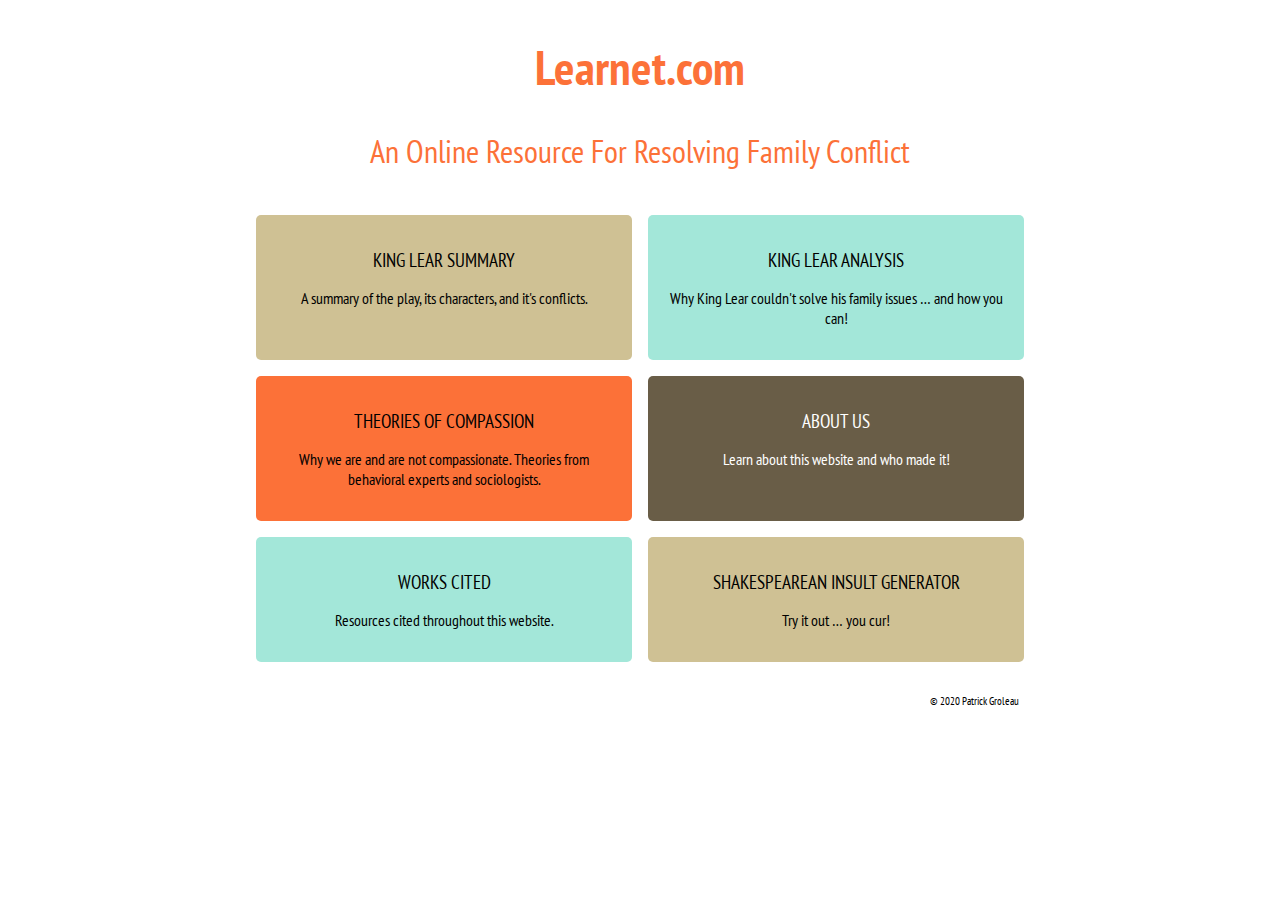
<file: index.html>
<!DOCTYPE html>
<!--[if lt IE 7]>      <html class="no-js lt-ie9 lt-ie8 lt-ie7"> <![endif]-->
<!--[if IE 7]>         <html class="no-js lt-ie9 lt-ie8"> <![endif]-->
<!--[if IE 8]>         <html class="no-js lt-ie9"> <![endif]-->
<!--[if gt IE 8]>      <html class="no-js"> <!--<![endif]-->
<html>
  <head>
    <meta charset="utf-8">
    <meta http-equiv="X-UA-Compatible" content="IE=edge">
    <title>Learnet | Resolving Family Conflict</title>
    <meta name="description" content="Learnet is your one stop location for understanding family conflict.">
    <meta name="viewport" content="width=device-width, initial-scale=1">
    <link rel="stylesheet" href="main.css">
    <link rel="preconnect" href="https://fonts.gstatic.com">
    <link href="https://fonts.googleapis.com/css2?family=PT+Sans+Narrow:wght@400;700&display=swap" rel="stylesheet">
    <link rel="apple-touch-icon" sizes="180x180" href="img/apple-touch-icon.png">
    <link rel="icon" type="image/png" sizes="32x32" href="img/favicon-32x32.png">
    <link rel="icon" type="image/png" sizes="16x16" href="img/favicon-16x16.png">
    <link rel="manifest" href="img/site.webmanifest">
  </head>
  <body>
      <header class="header">
        <a class="nolink" href="index.html">
          <h1>
              Learnet.com
          </h1>
          <h2>
              An Online Resource For Resolving Family Conflict
          </h2>
      </a>
      </header>
      <div class="wrapper">
        <div class="tan">
          <a class="homelink" href="summary.html"><h2 class="homelink">King Lear Summary</h2></a>
          <p>
            A summary of the play, its characters, and it's conflicts.
          </p>
        </div>
        <div class="teal">
          <a class="homelink" href="analysis.html"><h2 class="homelink">King Lear Analysis</h2></a>
          <p>
            Why King Lear couldn't solve his family issues &hellip; and how you can!
          </p>
        </div>
        <div class="orange">
          <a class="homelink" href="theories-of-compassion.html"><h2 class="homelink">Theories of Compassion</h2></a>
          <p>
            Why we are and are not compassionate. Theories from behavioral experts and sociologists.
          </p>
        </div>
        <div class="brown">
          <a class="homelink" href="about.html"><h2 class="homelink">About Us</h2></a>
          <p>
            Learn about this website and who made it!
          </p>
        </div>
        <div class="teal">
          <a class="homelink" href="works-cited.html"><h2 class="homelink">Works Cited</h2></a>
          <p>
            Resources cited throughout this website.
          </p>
        </div>
        <div class="tan">
          <a class="homelink" href="http://www.pangloss.com/seidel/Shaker/index.html"><h2 class="homelink">Shakespearean Insult Generator</h2>
          </a>
          <p>
            Try it out &hellip; you cur!
          </p>
        </div>
      </div>
      <footer>
        <p>
          &#169; 2020 Patrick Groleau
        </p>
      </footer>
  </body>
</html>
</file>
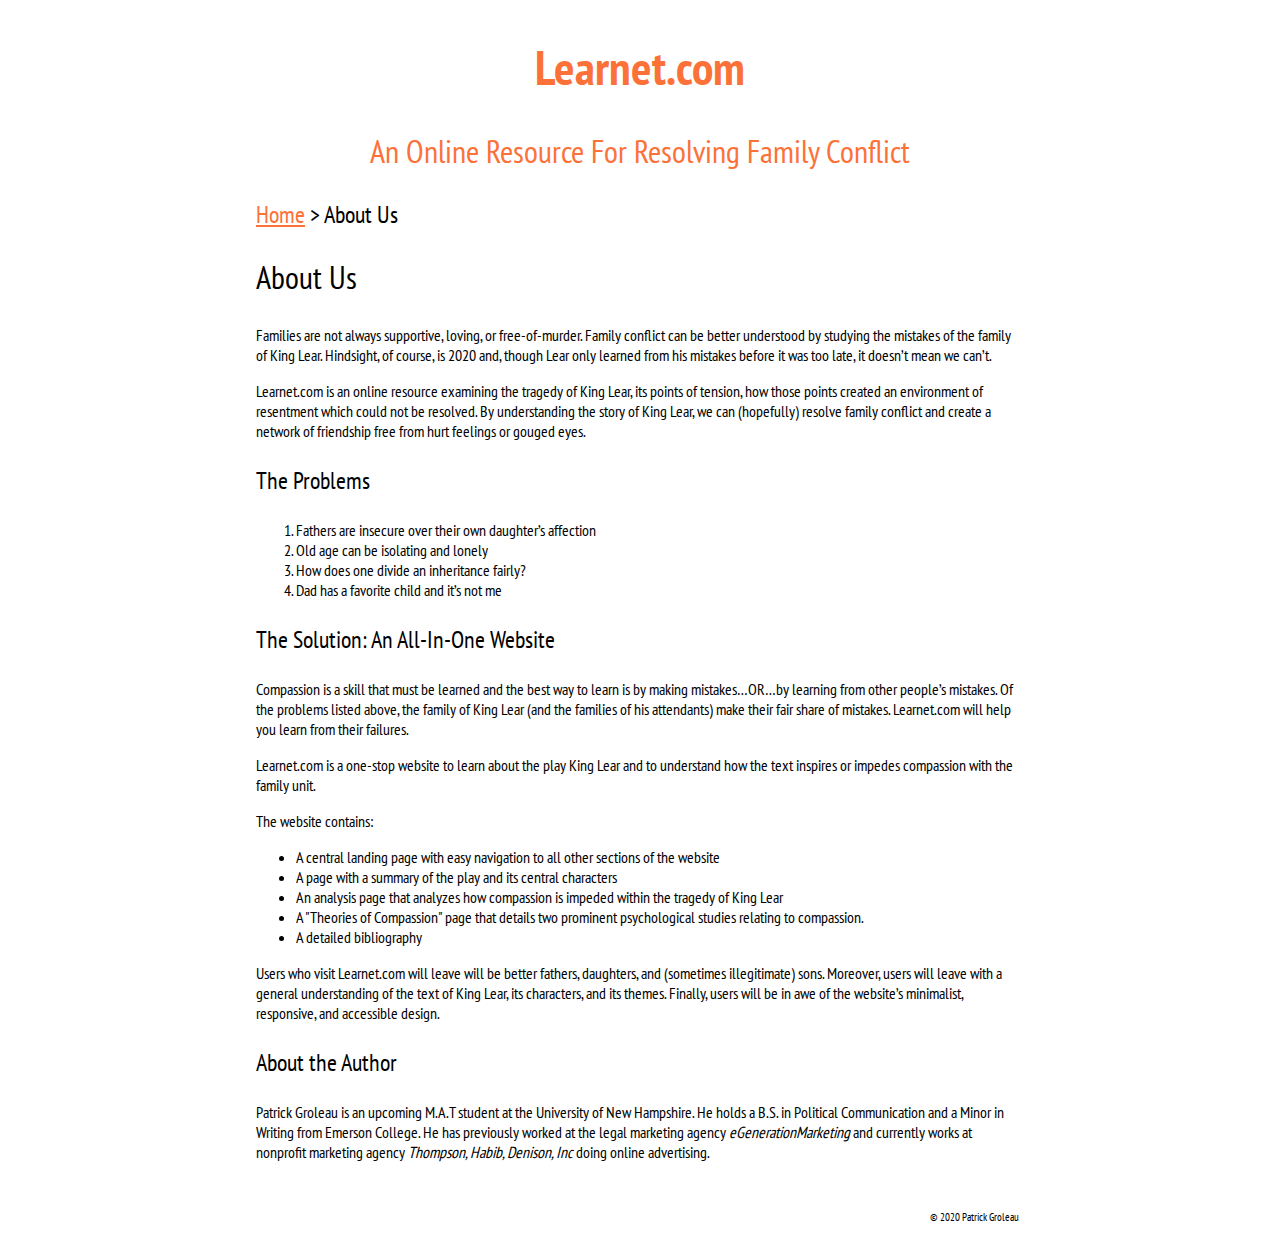
<file: about.html>
<!DOCTYPE html>
<!--[if lt IE 7]>      <html class="no-js lt-ie9 lt-ie8 lt-ie7"> <![endif]-->
<!--[if IE 7]>         <html class="no-js lt-ie9 lt-ie8"> <![endif]-->
<!--[if IE 8]>         <html class="no-js lt-ie9"> <![endif]-->
<!--[if gt IE 8]>      <html class="no-js"> <!--<![endif]-->
<html>
  <head>
    <meta charset="utf-8">
    <meta http-equiv="X-UA-Compatible" content="IE=edge">
    <title>About Us | Learnet</title>
    <meta name="description" content="Learnet is your one stop location for understanding family conflict.">
    <meta name="viewport" content="width=device-width, initial-scale=1">
    <link rel="stylesheet" href="main.css">
    <link rel="preconnect" href="https://fonts.gstatic.com">
    <link href="https://fonts.googleapis.com/css2?family=PT+Sans+Narrow:wght@400;700&display=swap" rel="stylesheet">
    <link rel="apple-touch-icon" sizes="180x180" href="img/apple-touch-icon.png">
    <link rel="icon" type="image/png" sizes="32x32" href="img/favicon-32x32.png">
    <link rel="icon" type="image/png" sizes="16x16" href="img/favicon-16x16.png">
    <link rel="manifest" href="img/site.webmanifest">
  </head>
  <body>
    <header class="header">
      <a class="nolink" href="index.html">
        <h1>
            Learnet.com
        </h1>
        <h2>
            An Online Resource For Resolving Family Conflict
        </h2>
     </a>
    </header>
    <nav>
      <h3><a href="index.html">Home</a> > About Us</h3>
    </nav>
    <article>
        <h2>About Us</h2>
        <p>
          Families are not always supportive, loving, or free-of-murder. Family conflict can be better understood by studying the mistakes of the family of King Lear. Hindsight, of course, is 2020 and, though Lear only learned from his mistakes before it was too late, it doesn’t mean we can’t.
        </p>
        <p>
          Learnet.com is an online resource examining the tragedy of King Lear, its points of tension, how those points created an environment of resentment which could not be resolved. By understanding the story of King Lear, we can (hopefully) resolve family conflict and create a network of friendship free from hurt feelings or gouged eyes.
       </p>
       <h3>The Problems</h3>
       <ol>
        <li>Fathers are insecure over their own daughter’s affection</li>
        <li>Old age can be isolating and lonely</li>
        <li>How does one divide an inheritance fairly?</li>
        <li>Dad has a favorite child and it’s not me</li>
      </ol>
        <h3>The Solution: An All-In-One Website</h3>
        <p>
        Compassion is a skill that must be learned and the best way to learn is by making mistakes&hellip;OR&hellip;by learning from other people’s mistakes. Of the problems listed above, the family of King Lear (and the families of his attendants) make their fair share of mistakes. Learnet.com will help you learn from their failures.
      </p>
      <p>
        Learnet.com is a one-stop website to learn about the play King Lear and to understand how the text inspires or impedes compassion with the family unit.
      </p>
      <p>The website contains:</p>
        <ul>
        <li>A central landing page with easy navigation to all other sections of the website</li>
        <li>A page with a summary of the play and its central characters</li>
        <li>An analysis page that analyzes how compassion is impeded within the tragedy of King Lear</li>
        <li>A "Theories of Compassion" page that details two prominent psychological studies relating to compassion.</li>
        <li>A detailed bibliography</li>
      </ul>
      <p>
        Users who visit Learnet.com will leave will be better fathers, daughters, and (sometimes illegitimate) sons. Moreover, users will leave with a general understanding of the text of King Lear, its characters, and its themes. Finally, users will be in awe of the website’s minimalist, responsive, and accessible design.
      </p>
        <h3>About the Author</h3>
        <p>Patrick Groleau is an upcoming M.A.T student at the University of New Hampshire. He holds a B.S. in Political Communication and a Minor in Writing from Emerson College. He has previously worked at the legal marketing agency <em>eGenerationMarketing</em> and currently works at nonprofit marketing agency <em>Thompson, Habib, Denison, Inc</em> doing online advertising.
        </p>
    </article>
    <footer>
      <p>
        &#169; 2020 Patrick Groleau
      </p>
    </footer>
  </body>
</html>
</file>
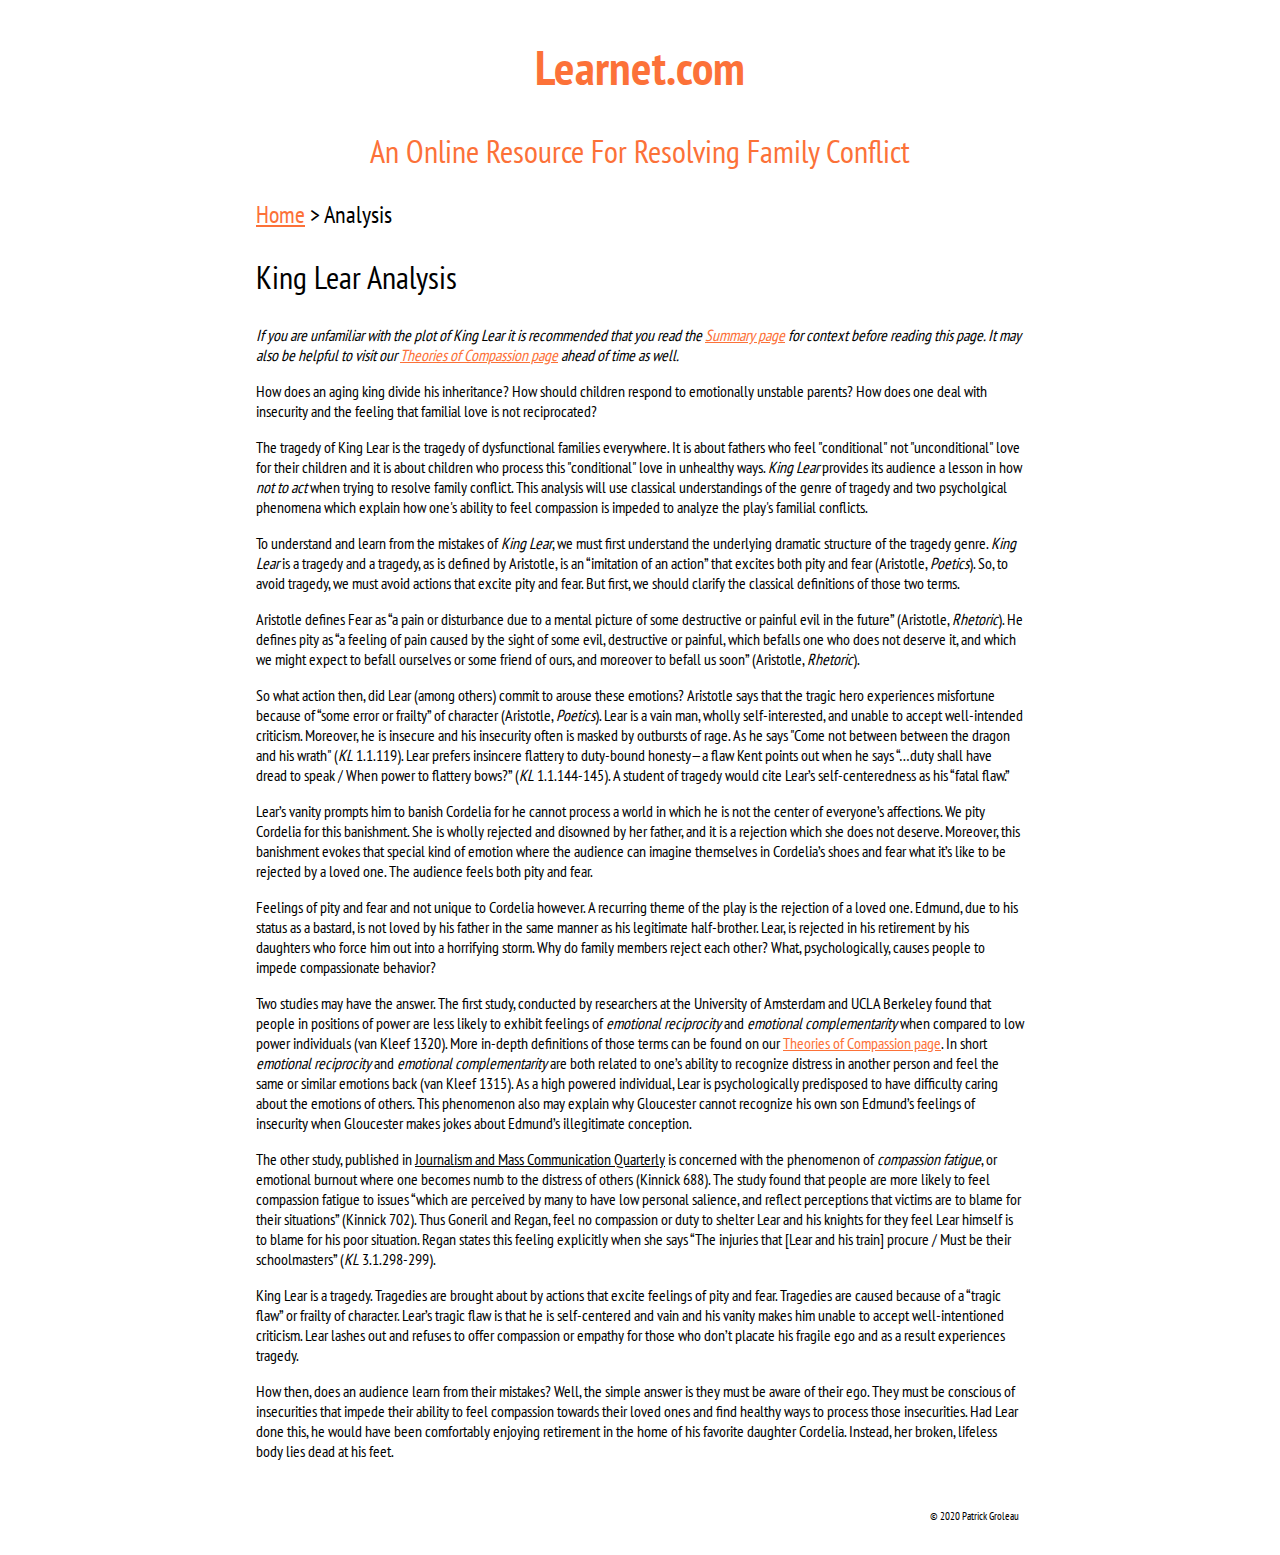
<file: analysis.html>
<!DOCTYPE html>
<!--[if lt IE 7]>      <html class="no-js lt-ie9 lt-ie8 lt-ie7"> <![endif]-->
<!--[if IE 7]>         <html class="no-js lt-ie9 lt-ie8"> <![endif]-->
<!--[if IE 8]>         <html class="no-js lt-ie9"> <![endif]-->
<!--[if gt IE 8]>      <html class="no-js"> <!--<![endif]-->
<html>
  <head>
    <meta charset="utf-8">
    <meta http-equiv="X-UA-Compatible" content="IE=edge">
    <title>King Lear Analysis | Learnet</title>
    <meta name="description" content="Learnet is your one stop location for understanding family conflict.">
    <meta name="viewport" content="width=device-width, initial-scale=1">
    <link rel="stylesheet" href="main.css">
    <link rel="preconnect" href="https://fonts.gstatic.com">
    <link href="https://fonts.googleapis.com/css2?family=PT+Sans+Narrow:wght@400;700&display=swap" rel="stylesheet">
    <link rel="apple-touch-icon" sizes="180x180" href="img/apple-touch-icon.png">
    <link rel="icon" type="image/png" sizes="32x32" href="img/favicon-32x32.png">
    <link rel="icon" type="image/png" sizes="16x16" href="img/favicon-16x16.png">
    <link rel="manifest" href="img/site.webmanifest">
  </head>
  <body>
    <header class="header">
      <a class="nolink" href="index.html">
        <h1>
            Learnet.com
        </h1>
        <h2>
            An Online Resource For Resolving Family Conflict
        </h2>
     </a>
    </header>
    <nav>
        <h3><a href="index.html">Home</a> > Analysis</h3>
    </nav>
    <article>
        <h2>King Lear Analysis</h2>
        <p>
          <em>If you are unfamiliar with the plot of King Lear it is recommended that you read the <a href="summary.html">Summary page</a> for context before reading this page. It may also be helpful to visit our <a href="theories-of-compassion.html">Theories of Compassion page</a> ahead of time as well.</em>
        </p>
        <p>
          How does an aging king divide his inheritance? How should children respond to emotionally unstable parents? How does one deal with insecurity and the feeling that familial love is not reciprocated?
        </p>
        <p>
           The tragedy of King Lear is the tragedy of dysfunctional families everywhere. It is about fathers who feel "conditional" not "unconditional" love for their children and it is about children who process this "conditional" love in unhealthy ways. <em>King Lear</em> provides its audience a lesson in how <em>not to act</em> when trying to resolve family conflict. This analysis will use classical understandings of the genre of tragedy and two psycholgical phenomena which explain how one's ability to feel compassion is impeded to analyze the play's familial conflicts.
        </p>
        <p>
          To understand and learn from the mistakes of <em>King Lear</em>, we must first understand the underlying dramatic structure of the tragedy genre. <em>King Lear</em> is a tragedy and a tragedy, as is defined by Aristotle, is an “imitation of an action” that excites both pity and fear (Aristotle, <em>Poetics</em>). So, to avoid tragedy, we must avoid actions that excite pity and fear. But first, we should clarify the classical definitions of those two terms.
        </p>
        <p>
          Aristotle defines Fear as “a pain or disturbance due to a mental picture of some destructive or painful evil in the future” (Aristotle, <em>Rhetoric</em>). He defines pity as “a feeling of pain caused by the sight of some evil, destructive or painful, which befalls one who does not deserve it, and which we might expect to befall ourselves or some friend of ours, and moreover to befall us soon” (Aristotle, <em>Rhetoric</em>).
        </p>
        <p>
          So what action then, did Lear (among others) commit to arouse these emotions? Aristotle says that the tragic hero experiences misfortune because of “some error or frailty” of character (Aristotle, <em>Poetics</em>). Lear is a vain man, wholly self-interested, and unable to accept well-intended criticism. Moreover, he is insecure and his insecurity often is masked by outbursts of rage. As he says "Come not between between the dragon and his wrath" (<em>KL</em> 1.1.119). Lear prefers insincere flattery to duty-bound honesty&mdash;a flaw Kent points out when he says “&hellip;duty shall have dread to speak / When power to flattery bows?” (<em>KL</em> 1.1.144-145). A student of tragedy would cite Lear’s self-centeredness as his “fatal flaw.” 
        </p>
        <p>
          Lear’s vanity prompts him to banish Cordelia for he cannot process a world in which he is not the center of everyone’s affections. We pity Cordelia for this banishment. She is wholly rejected and disowned by her father, and it is a rejection which she does not deserve. Moreover, this banishment evokes that special kind of emotion where the audience can imagine themselves in Cordelia’s shoes and fear what it’s like to be rejected by a loved one. The audience feels both pity and fear.
        </p>
        <p>
          Feelings of pity and fear and not unique to Cordelia however. A recurring theme of the play is the rejection of a loved one. Edmund, due to his status as a bastard, is not loved by his father in the same manner as his legitimate half-brother. Lear, is rejected in his retirement by his daughters who force him out into a horrifying storm. Why do family members reject each other? What, psychologically, causes people to impede compassionate behavior?
        </p>
        <p>
          Two studies may have the answer. The first study, conducted by researchers at the University of Amsterdam and UCLA Berkeley found that people in positions of power are less likely to exhibit feelings of <em>emotional reciprocity</em> and <em>emotional complementarity</em> when compared to low power individuals (van Kleef 1320). More in-depth definitions of those terms can be found on our <a href="theories-of-compassion.html">Theories of Compassion page</a>. In short <em>emotional reciprocity</em> and <em>emotional complementarity</em> are both related to one’s ability to recognize distress in another person and feel the same or similar emotions back (van Kleef 1315). As a high powered individual, Lear is psychologically predisposed to have difficulty caring about the emotions of others. This phenomenon also may explain why Gloucester cannot recognize his own son Edmund’s feelings of insecurity when Gloucester makes jokes about Edmund’s illegitimate conception.
        </p>
        <p>
          The other study, published in <span class="ul">Journalism and Mass Communication Quarterly</span> is concerned with the phenomenon of <em>compassion fatigue</em>, or emotional burnout where one becomes numb to the distress of others (Kinnick 688). The study found that people are more likely to feel compassion fatigue to issues “which are perceived by many to have low personal salience, and reflect perceptions that victims are to blame for their situations” (Kinnick 702). Thus Goneril and Regan, feel no compassion or duty to shelter Lear and his knights for they feel Lear himself is to blame for his poor situation. Regan states this feeling explicitly when she says “The injuries that [Lear and his train] procure / Must be their schoolmasters” (<em>KL</em> 3.1.298-299).
        </p>
        <p>
          King Lear is a tragedy. Tragedies are brought about by actions that excite feelings of pity and fear. Tragedies are caused because of a “tragic flaw” or frailty of character. Lear’s tragic flaw is that he is self-centered and vain and his vanity makes him unable to accept well-intentioned criticism. Lear lashes out and refuses to offer compassion or empathy for those who don’t placate his fragile ego and as a result experiences tragedy.
        </p>
        <p>
          How then, does an audience learn from their mistakes? Well, the simple answer is they must be aware of their ego. They must be conscious of insecurities that impede their ability to feel compassion towards their loved ones and find healthy ways to process those insecurities. Had Lear done this, he would have been comfortably enjoying retirement in the home of his favorite daughter Cordelia. Instead, her broken, lifeless body lies dead at his feet.
        </p>
    </article>
    <footer>
      <p>
        &#169; 2020 Patrick Groleau
      </p>
    </footer>
  </body>
</html>
</file>
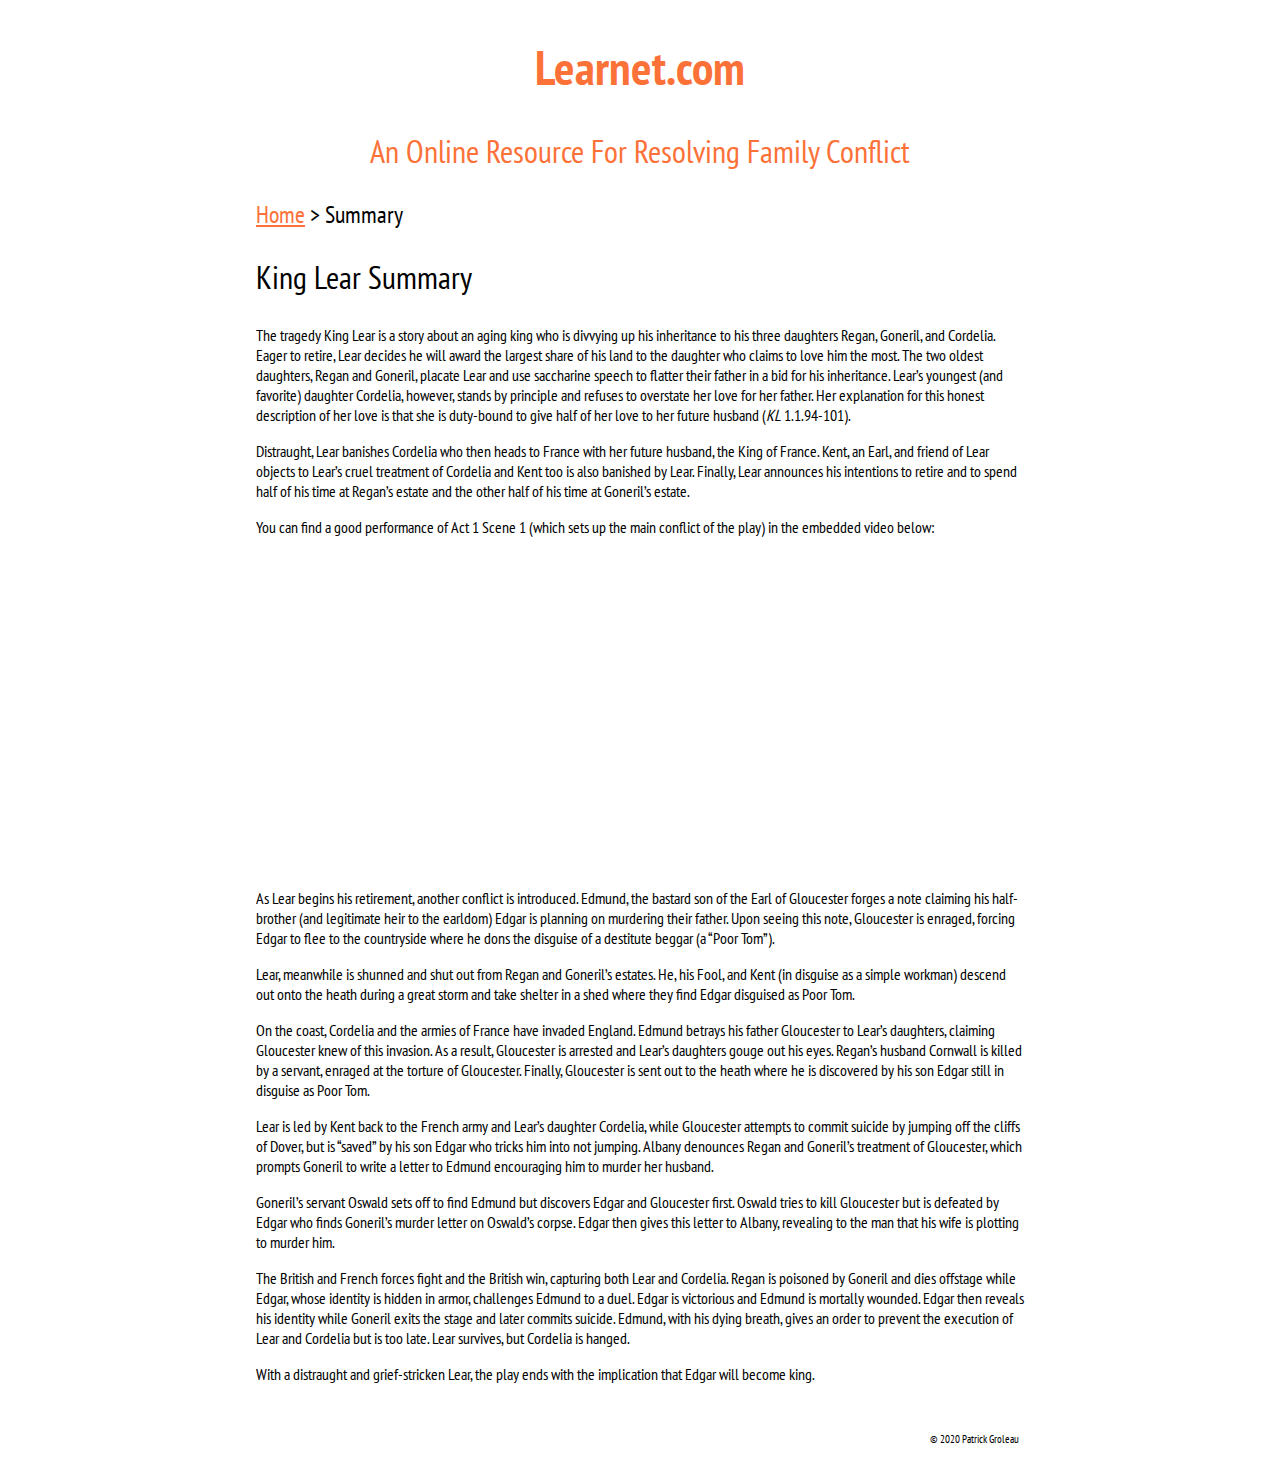
<file: summary.html>
<!DOCTYPE html>
<!--[if lt IE 7]>      <html class="no-js lt-ie9 lt-ie8 lt-ie7"> <![endif]-->
<!--[if IE 7]>         <html class="no-js lt-ie9 lt-ie8"> <![endif]-->
<!--[if IE 8]>         <html class="no-js lt-ie9"> <![endif]-->
<!--[if gt IE 8]>      <html class="no-js"> <!--<![endif]-->
<html>
  <head>
    <meta charset="utf-8">
    <meta http-equiv="X-UA-Compatible" content="IE=edge">
    <title>King Lear Summary | Learnet</title>
    <meta name="description" content="Learnet is your one stop location for understanding family conflict.">
    <meta name="viewport" content="width=device-width, initial-scale=1">
    <link rel="stylesheet" href="main.css">
    <link rel="preconnect" href="https://fonts.gstatic.com">
    <link href="https://fonts.googleapis.com/css2?family=PT+Sans+Narrow:wght@400;700&display=swap" rel="stylesheet">
    <link rel="apple-touch-icon" sizes="180x180" href="img/apple-touch-icon.png">
    <link rel="icon" type="image/png" sizes="32x32" href="img/favicon-32x32.png">
    <link rel="icon" type="image/png" sizes="16x16" href="img/favicon-16x16.png">
    <link rel="manifest" href="img/site.webmanifest">
  </head>
  <body>
    <header class="header">
      <a class="nolink" href="index.html">
        <h1>
            Learnet.com
        </h1>
        <h2>
            An Online Resource For Resolving Family Conflict
        </h2>
     </a>
    </header>
    <nav>
      <h3><a href="index.html">Home</a> > Summary</h3>
    </nav>
    <article>
        <h2>King Lear Summary</h2>
        <p>
          The tragedy King Lear is a story about an aging king who is divvying up his inheritance to his three daughters Regan, Goneril, and Cordelia. Eager to retire, Lear decides he will award the largest share of his land to the daughter who claims to love him the most. The two oldest daughters, Regan and Goneril, placate Lear and use saccharine speech to flatter their father in a bid for his inheritance. Lear’s youngest (and favorite) daughter Cordelia, however, stands by principle and refuses to overstate her love for her father. Her explanation for this honest description of her love is that she is duty-bound to give half of her love to her future husband (<em>KL</em> 1.1.94-101). 
        </p>
        <p>
          Distraught, Lear banishes Cordelia who then heads to France with her future husband, the King of France. Kent, an Earl, and friend of Lear objects to Lear’s cruel treatment of Cordelia and Kent too is also banished by Lear. Finally, Lear announces his intentions to retire and to spend half of his time at Regan’s estate and the other half of his time at Goneril’s estate.
        </p>
       <p>
          You can find a good performance of Act 1 Scene 1 (which sets up the main conflict of the play) in the embedded video below:
        </p>
        <p class="iframe">
        <iframe width="560" height="315" src="https://www.youtube.com/embed/D3gS2-D2ZH0" frameborder="0" allow="accelerometer; autoplay; clipboard-write; encrypted-media; gyroscope; picture-in-picture" allowfullscreen></iframe>
      </p>
      <p>
        As Lear begins his retirement, another conflict is introduced. Edmund, the bastard son of the Earl of Gloucester forges a note claiming his half-brother (and legitimate heir to the earldom) Edgar is planning on murdering their father. Upon seeing this note, Gloucester is enraged, forcing Edgar to flee to the countryside where he dons the disguise of a destitute beggar (a “Poor Tom”).
      </p>
      <p>
        Lear, meanwhile is shunned and shut out from Regan and Goneril’s estates. He, his Fool, and Kent (in disguise as a simple workman) descend out onto the heath during a great storm and take shelter in a shed where they find Edgar disguised as Poor Tom.
      </p>
      <p>
        On the coast, Cordelia and the armies of France have invaded England. Edmund betrays his father Gloucester to Lear’s daughters, claiming Gloucester knew of this invasion. As a result, Gloucester is arrested and Lear’s daughters gouge out his eyes. Regan’s husband Cornwall is killed by a servant, enraged at the torture of Gloucester. Finally, Gloucester is sent out to the heath where he is discovered by his son Edgar still in disguise as Poor Tom.
      </p>
      <p>
        Lear is led by Kent back to the French army and Lear’s daughter Cordelia, while Gloucester attempts to commit suicide by jumping off the cliffs of Dover, but is “saved” by his son Edgar who tricks him into not jumping. Albany denounces Regan and Goneril’s treatment of Gloucester, which prompts Goneril to write a letter to Edmund encouraging him to murder her husband.
      </p>
      <p>
        Goneril’s servant Oswald sets off to find Edmund but discovers Edgar and Gloucester first. Oswald tries to kill Gloucester but is defeated by Edgar who finds Goneril’s murder letter on Oswald’s corpse. Edgar then gives this letter to Albany, revealing to the man that his wife is plotting to murder him.
      </p>
      <p>
        The British and French forces fight and the British win, capturing both Lear and Cordelia. Regan is poisoned by Goneril and dies offstage while Edgar, whose identity is hidden in armor, challenges Edmund to a duel. Edgar is victorious and Edmund is mortally wounded. Edgar then reveals his identity while Goneril exits the stage and later commits suicide. Edmund, with his dying breath, gives an order to prevent the execution of Lear and Cordelia but is too late. Lear survives, but Cordelia is hanged. 
      </p>
      <p>
        With a distraught and grief-stricken Lear, the play ends with the implication that Edgar will become king.
        </p>
    </article>
    <footer>
      <p>
        &#169; 2020 Patrick Groleau
      </p>
    </footer>
  </body>
</html>
</file>
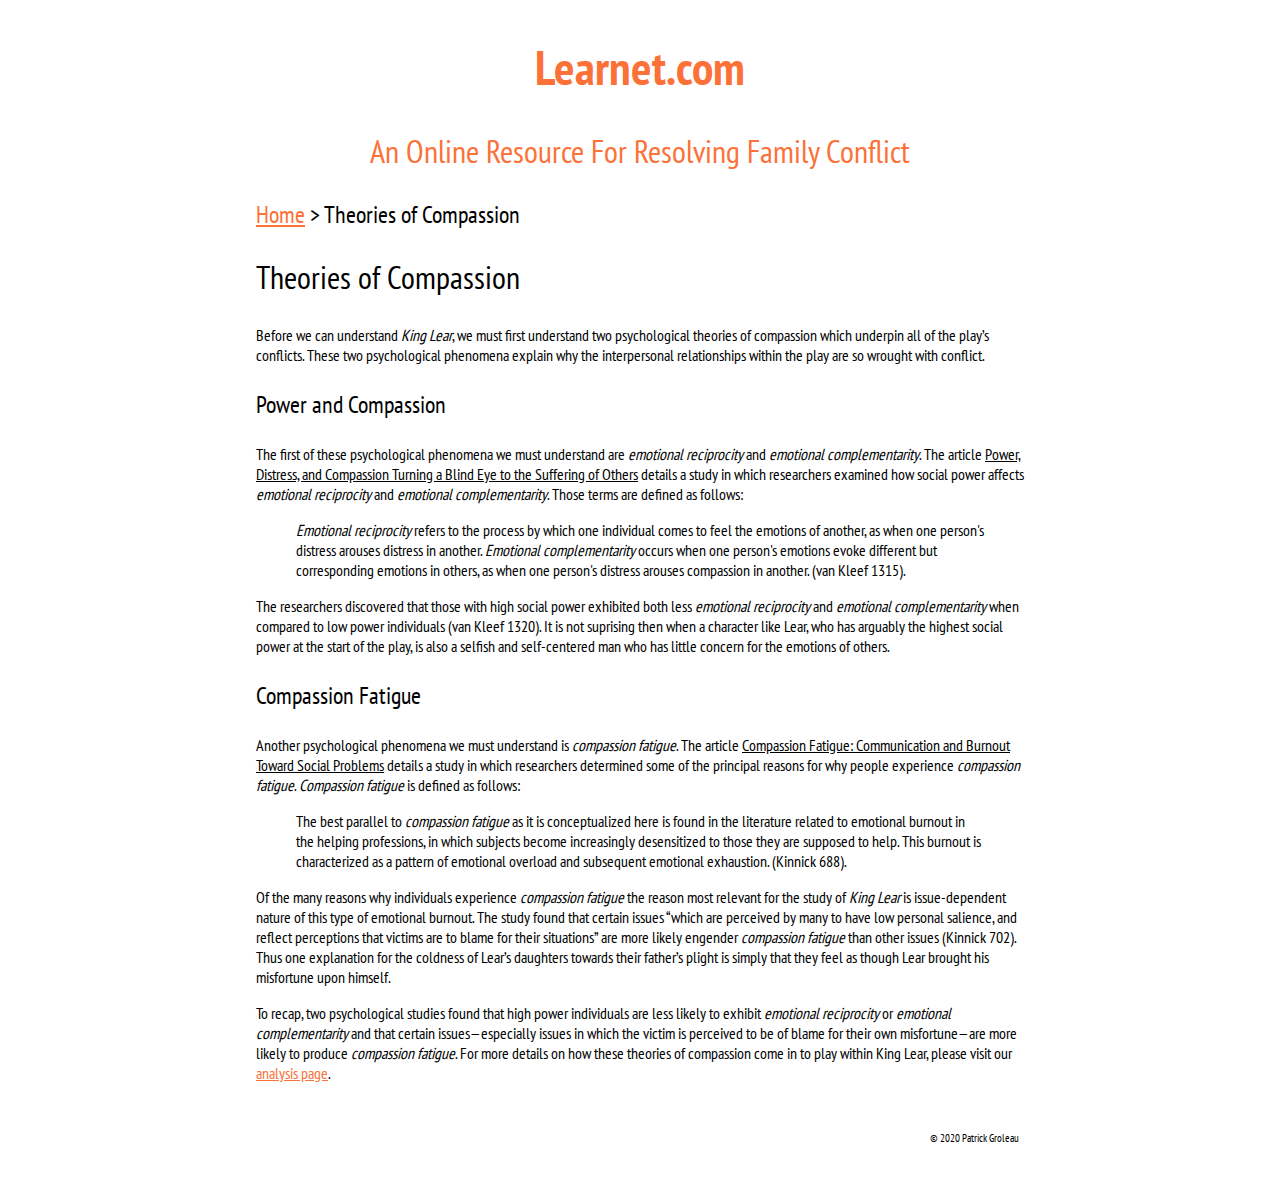
<file: theories-of-compassion.html>
<!DOCTYPE html>
<!--[if lt IE 7]>      <html class="no-js lt-ie9 lt-ie8 lt-ie7"> <![endif]-->
<!--[if IE 7]>         <html class="no-js lt-ie9 lt-ie8"> <![endif]-->
<!--[if IE 8]>         <html class="no-js lt-ie9"> <![endif]-->
<!--[if gt IE 8]>      <html class="no-js"> <!--<![endif]-->
<html>
  <head>
    <meta charset="utf-8">
    <meta http-equiv="X-UA-Compatible" content="IE=edge">
    <title>Theories of Compassion | Learnet</title>
    <meta name="description" content="Learnet is your one stop location for understanding family conflict.">
    <meta name="viewport" content="width=device-width, initial-scale=1">
    <link rel="stylesheet" href="main.css">
    <link rel="preconnect" href="https://fonts.gstatic.com">
    <link href="https://fonts.googleapis.com/css2?family=PT+Sans+Narrow:wght@400;700&display=swap" rel="stylesheet">
    <link rel="apple-touch-icon" sizes="180x180" href="img/apple-touch-icon.png">
    <link rel="icon" type="image/png" sizes="32x32" href="img/favicon-32x32.png">
    <link rel="icon" type="image/png" sizes="16x16" href="img/favicon-16x16.png">
    <link rel="manifest" href="img/site.webmanifest">
  </head>
  <body>
    <header class="header">
      <a class="nolink" href="index.html">
        <h1>
            Learnet.com
        </h1>
        <h2>
            An Online Resource For Resolving Family Conflict
        </h2>
     </a>
    </header>
    <nav>
        <h3><a href="index.html">Home</a> > Theories of Compassion</h3>
      </nav>
    <article>
        <h2>Theories of Compassion</h2>
        <p>
          Before we can understand <em>King Lear</em>, we must first understand two psychological theories of compassion which underpin all of the play’s conflicts. These two psychological phenomena explain why the interpersonal relationships within the play are so wrought with conflict.
        </p>
        <h3>Power and Compassion</h3>
        <p>
          The first of these psychological phenomena we must understand are <em>emotional reciprocity</em> and <em>emotional complementarity</em>. The article <span class="ul">Power, Distress, and Compassion Turning a Blind Eye to the Suffering of Others</span> details a study in which researchers examined how social power affects <em>emotional reciprocity</em> and <em>emotional complementarity</em>. Those terms are defined as follows:
        </p>
        <blockquote>
          <em>Emotional reciprocity</em> refers to the process by which one individual comes to feel the emotions of another, as when one person's distress arouses distress in another. <em>Emotional complementarity</em> occurs when one person's emotions evoke different but corresponding emotions in others, as when one person's distress arouses compassion in another. (van Kleef 1315).
        </blockquote>
        <p>
          The researchers discovered that those with high social power exhibited both less <em>emotional reciprocity</em> and <em>emotional complementarity</em> when compared to low power individuals (van Kleef 1320). It is not suprising then when a character like Lear, who has arguably the highest social power at the start of the play, is also a selfish and self-centered man who has little concern for the emotions of others.
        </p>
        <h3>Compassion Fatigue</h3>
        <p>
          Another psychological phenomena we must understand is <em>compassion fatigue</em>. The article <span class="ul">Compassion Fatigue: Communication and Burnout Toward Social Problems</span> details a study in which researchers determined some of the principal reasons for why people experience <em>compassion fatigue</em>. <em>Compassion fatigue</em> is defined as follows:
        </p>
        <blockquote>
          The best parallel to <em>compassion fatigue</em> as it is conceptualized here is found in the literature related to emotional burnout in the helping professions, in which subjects become increasingly desensitized to those they are supposed to help. This burnout is characterized as a pattern of emotional overload and subsequent emotional exhaustion. (Kinnick 688).
        </blockquote>
        <p>
        Of the many reasons why individuals experience <em>compassion fatigue</em> the reason most relevant for the study of <em>King Lear</em> is issue-dependent nature of this type of emotional burnout. The study found that certain issues “which are perceived by many to have low personal salience, and reflect perceptions that victims are to blame for their situations” are more likely engender <em>compassion fatigue</em> than other issues (Kinnick 702). Thus one explanation for the coldness of Lear’s daughters towards their father’s plight is simply that they feel as though Lear brought his misfortune upon himself. 
        </p>
        <p>
        To recap, two psychological studies found that high power individuals are less likely to exhibit <em>emotional reciprocity</em> or <em>emotional complementarity</em> and that certain issues&mdash;especially issues in which the victim is perceived to be of blame for their own misfortune&mdash;are more likely to produce <em>compassion fatigue</em>. For more details on how these theories of compassion come in to play within King Lear, please visit our <a href="analysis.html">analysis page</a>.
        </p>
    </article>
    <footer>
      <p>
        &#169; 2020 Patrick Groleau
      </p>
    </footer>
  </body>
</html>
</file>
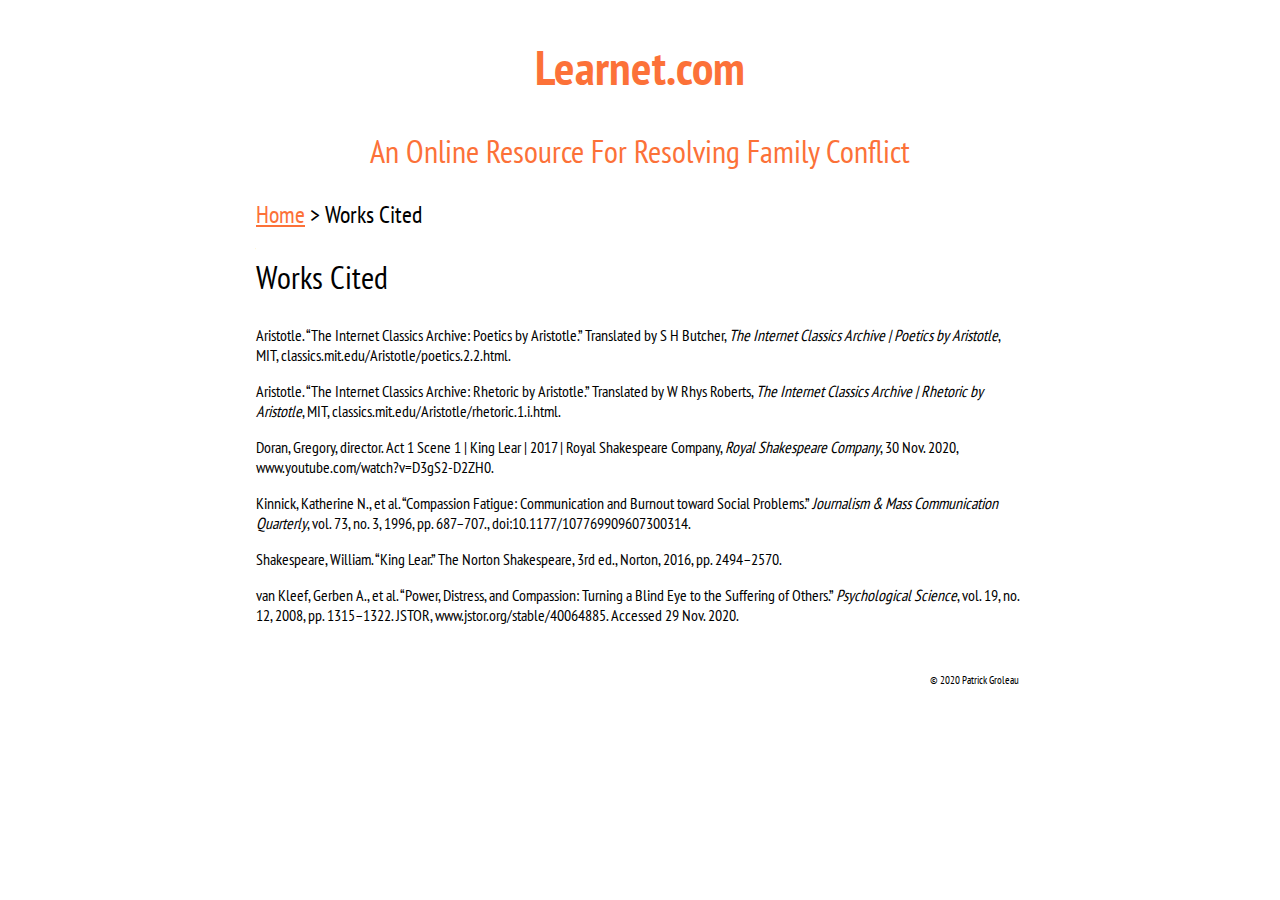
<file: works-cited.html>
<!DOCTYPE html>
<!--[if lt IE 7]>      <html class="no-js lt-ie9 lt-ie8 lt-ie7"> <![endif]-->
<!--[if IE 7]>         <html class="no-js lt-ie9 lt-ie8"> <![endif]-->
<!--[if IE 8]>         <html class="no-js lt-ie9"> <![endif]-->
<!--[if gt IE 8]>      <html class="no-js"> <!--<![endif]-->
<html>
  <head>
    <meta charset="utf-8">
    <meta http-equiv="X-UA-Compatible" content="IE=edge">
    <title>Work's Cited| Learnet</title>
    <meta name="description" content="Learnet is your one stop location for understanding family conflict.">
    <meta name="viewport" content="width=device-width, initial-scale=1">
    <link rel="stylesheet" href="main.css">
    <link rel="preconnect" href="https://fonts.gstatic.com">
    <link href="https://fonts.googleapis.com/css2?family=PT+Sans+Narrow:wght@400;700&display=swap" rel="stylesheet">
    <link rel="apple-touch-icon" sizes="180x180" href="img/apple-touch-icon.png">
    <link rel="icon" type="image/png" sizes="32x32" href="img/favicon-32x32.png">
    <link rel="icon" type="image/png" sizes="16x16" href="img/favicon-16x16.png">
    <link rel="manifest" href="img/site.webmanifest">
  </head>
  <body>
    <header class="header">
      <a class="nolink" href="index.html">
        <h1>
            Learnet.com
        </h1>
        <h2>
            An Online Resource For Resolving Family Conflict
        </h2>
     </a>
    </header>
    <nav>
        <h3><a href="index.html">Home</a> > Works Cited</h3>
      </nav>
    <article>
        <h2>Works Cited</h2>
        <p>
            Aristotle. “The Internet Classics Archive: Poetics by Aristotle.” Translated by S H Butcher, <em>The Internet Classics Archive | Poetics by Aristotle</em>, MIT, classics.mit.edu/Aristotle/poetics.2.2.html.
        </p>
        <p>
            Aristotle. “The Internet Classics Archive: Rhetoric by Aristotle.” Translated by W Rhys Roberts, <em>The Internet Classics Archive | Rhetoric by Aristotle</em>, MIT, classics.mit.edu/Aristotle/rhetoric.1.i.html.
        </p>
        <p>
            Doran, Gregory, director. Act 1 Scene 1 | King Lear | 2017 | Royal Shakespeare Company, <em>Royal Shakespeare Company</em>, 30 Nov. 2020, www.youtube.com/watch?v=D3gS2-D2ZH0. 
        </p>
        <p>
            Kinnick, Katherine N., et al. “Compassion Fatigue: Communication and Burnout toward Social Problems.” <em>Journalism & Mass Communication Quarterly</em>, vol. 73, no. 3, 1996, pp. 687–707., doi:10.1177/107769909607300314.
        </p>
        <p>
            Shakespeare, William. “King Lear.” The Norton Shakespeare, 3rd ed., Norton, 2016, pp. 2494–2570.
        </p>
        <p>
            van Kleef, Gerben A., et al. “Power, Distress, and Compassion: Turning a Blind Eye to the Suffering of Others.” <em>Psychological Science</em>, vol. 19, no. 12, 2008, pp. 1315–1322. JSTOR, www.jstor.org/stable/40064885. Accessed 29 Nov. 2020.
        </p>
    </article>
    <footer>
      <p>
        &#169; 2020 Patrick Groleau
      </p>
    </footer>
  </body>
</html>
</file>
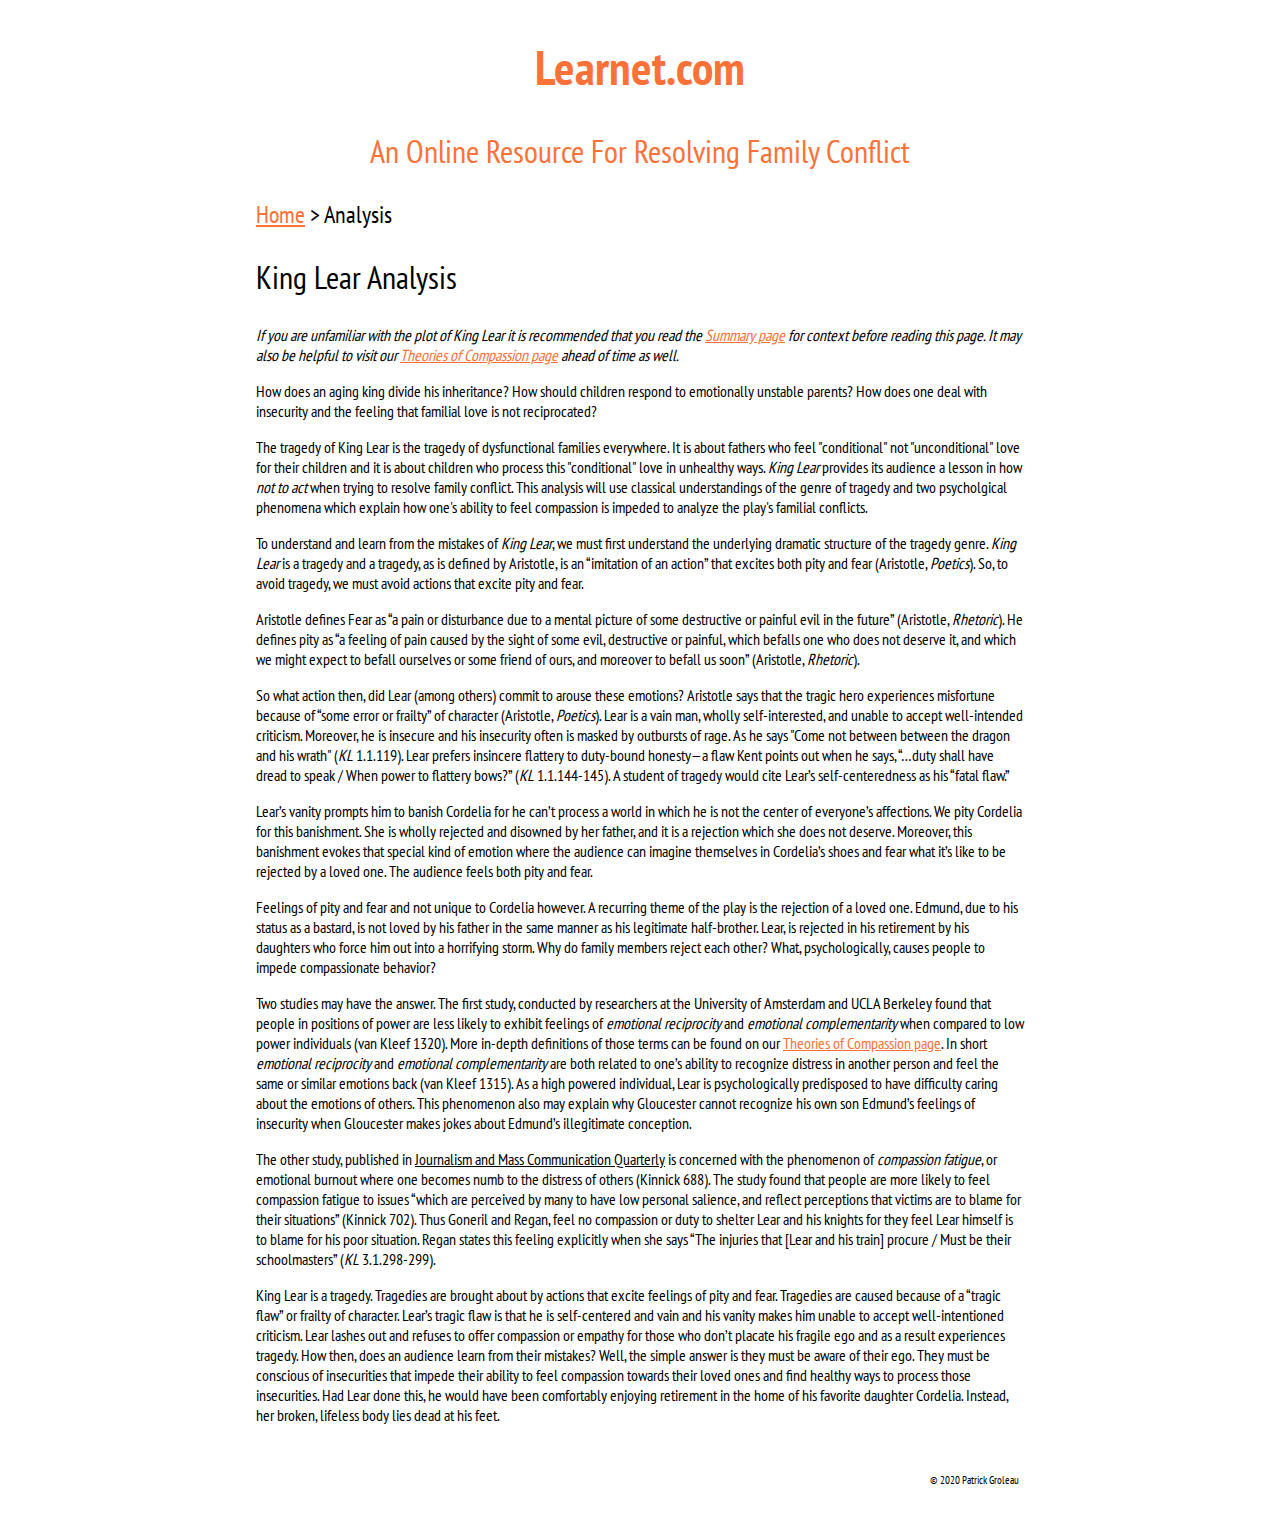
<file: final project/analysis.html>
<!DOCTYPE html>
<!--[if lt IE 7]>      <html class="no-js lt-ie9 lt-ie8 lt-ie7"> <![endif]-->
<!--[if IE 7]>         <html class="no-js lt-ie9 lt-ie8"> <![endif]-->
<!--[if IE 8]>         <html class="no-js lt-ie9"> <![endif]-->
<!--[if gt IE 8]>      <html class="no-js"> <!--<![endif]-->
<html>
  <head>
    <meta charset="utf-8">
    <meta http-equiv="X-UA-Compatible" content="IE=edge">
    <title>King Lear Analysis | Learnet</title>
    <meta name="description" content="Learnet is your one stop location for understanding family conflict.">
    <meta name="viewport" content="width=device-width, initial-scale=1">
    <link rel="stylesheet" href="main.css">
    <link rel="preconnect" href="https://fonts.gstatic.com">
    <link href="https://fonts.googleapis.com/css2?family=PT+Sans+Narrow:wght@400;700&display=swap" rel="stylesheet">
    <link rel="apple-touch-icon" sizes="180x180" href="img/apple-touch-icon.png">
    <link rel="icon" type="image/png" sizes="32x32" href="img/favicon-32x32.png">
    <link rel="icon" type="image/png" sizes="16x16" href="img/favicon-16x16.png">
    <link rel="manifest" href="img/site.webmanifest">
  </head>
  <body>
    <header class="header">
      <a class="nolink" href="index.html">
        <h1>
            Learnet.com
        </h1>
        <h2>
            An Online Resource For Resolving Family Conflict
        </h2>
     </a>
    </header>
    <nav>
        <h3><a href="index.html">Home</a> > Analysis</h3>
    </nav>
    <article>
        <h2>King Lear Analysis</h2>
        <p>
          <em>If you are unfamiliar with the plot of King Lear it is recommended that you read the <a href="summary.html">Summary page</a> for context before reading this page. It may also be helpful to visit our <a href="theories-of-compassion.html">Theories of Compassion page</a> ahead of time as well.</em>
        </p>
        <p>
          How does an aging king divide his inheritance? How should children respond to emotionally unstable parents? How does one deal with insecurity and the feeling that familial love is not reciprocated?
        </p>
        <p>
           The tragedy of King Lear is the tragedy of dysfunctional families everywhere. It is about fathers who feel "conditional" not "unconditional" love for their children and it is about children who process this "conditional" love in unhealthy ways. <em>King Lear</em> provides its audience a lesson in how <em>not to act</em> when trying to resolve family conflict. This analysis will use classical understandings of the genre of tragedy and two psycholgical phenomena which explain how one's ability to feel compassion is impeded to analyze the play's familial conflicts.
        </p>
        <p>
          To understand and learn from the mistakes of <em>King Lear</em>, we must first understand the underlying dramatic structure of the tragedy genre. <em>King Lear</em> is a tragedy and a tragedy, as is defined by Aristotle, is an “imitation of an action” that excites both pity and fear (Aristotle, <em>Poetics</em>). So, to avoid tragedy, we must avoid actions that excite pity and fear.
        </p>
        <p>
          Aristotle defines Fear as “a pain or disturbance due to a mental picture of some destructive or painful evil in the future” (Aristotle, <em>Rhetoric</em>). He defines pity as “a feeling of pain caused by the sight of some evil, destructive or painful, which befalls one who does not deserve it, and which we might expect to befall ourselves or some friend of ours, and moreover to befall us soon” (Aristotle, <em>Rhetoric</em>). 
        </p>
        <p>
          So what action then, did Lear (among others) commit to arouse these emotions? Aristotle says that the tragic hero experiences misfortune because of “some error or frailty” of character (Aristotle, <em>Poetics</em>). Lear is a vain man, wholly self-interested, and unable to accept well-intended criticism. Moreover, he is insecure and his insecurity often is masked by outbursts of rage. As he says "Come not between between the dragon and his wrath" (<em>KL</em> 1.1.119). Lear prefers insincere flattery to duty-bound honesty&mdash;a flaw Kent points out when he says, “&hellip;duty shall have dread to speak / When power to flattery bows?” (<em>KL</em> 1.1.144-145). A student of tragedy would cite Lear’s self-centeredness as his “fatal flaw.” 
        </p>
        <p>
          Lear’s vanity prompts him to banish Cordelia for he can’t process a world in which he is not the center of everyone’s affections. We pity Cordelia for this banishment. She is wholly rejected and disowned by her father, and it is a rejection which she does not deserve. Moreover, this banishment evokes that special kind of emotion where the audience can imagine themselves in Cordelia’s shoes and fear what it’s like to be rejected by a loved one. The audience feels both pity and fear.
        </p>
        <p>
          Feelings of pity and fear and not unique to Cordelia however. A recurring theme of the play is the rejection of a loved one. Edmund, due to his status as a bastard, is not loved by his father in the same manner as his legitimate half-brother. Lear, is rejected in his retirement by his daughters who force him out into a horrifying storm. Why do family members reject each other? What, psychologically, causes people to impede compassionate behavior?
        </p>
        <p>
          Two studies may have the answer. The first study, conducted by researchers at the University of Amsterdam and UCLA Berkeley found that people in positions of power are less likely to exhibit feelings of <em>emotional reciprocity</em> and <em>emotional complementarity</em> when compared to low power individuals (van Kleef 1320). More in-depth definitions of those terms can be found on our <a href="theories-of-compassion.html">Theories of Compassion page</a>. In short <em>emotional reciprocity</em> and <em>emotional complementarity</em> are both related to one’s ability to recognize distress in another person and feel the same or similar emotions back (van Kleef 1315). As a high powered individual, Lear is psychologically predisposed to have difficulty caring about the emotions of others. This phenomenon also may explain why Gloucester cannot recognize his own son Edmund’s feelings of insecurity when Gloucester makes jokes about Edmund’s illegitimate conception.
        </p>
        <p>
          The other study, published in <span class="ul">Journalism and Mass Communication Quarterly</span> is concerned with the phenomenon of <em>compassion fatigue</em>, or emotional burnout where one becomes numb to the distress of others (Kinnick 688). The study found that people are more likely to feel compassion fatigue to issues “which are perceived by many to have low personal salience, and reflect perceptions that victims are to blame for their situations” (Kinnick 702). Thus Goneril and Regan, feel no compassion or duty to shelter Lear and his knights for they feel Lear himself is to blame for his poor situation. Regan states this feeling explicitly when she says “The injuries that [Lear and his train] procure / Must be their schoolmasters” (<em>KL</em> 3.1.298-299).
        </p>
        <p>
          King Lear is a tragedy. Tragedies are brought about by actions that excite feelings of pity and fear. Tragedies are caused because of a “tragic flaw” or frailty of character. Lear’s tragic flaw is that he is self-centered and vain and his vanity makes him unable to accept well-intentioned criticism. Lear lashes out and refuses to offer compassion or empathy for those who don’t placate his fragile ego and as a result experiences tragedy. How then, does an audience learn from their mistakes? Well, the simple answer is they must be aware of their ego. They must be conscious of insecurities that impede their ability to feel compassion towards their loved ones and find healthy ways to process those insecurities. Had Lear done this, he would have been comfortably enjoying retirement in the home of his favorite daughter Cordelia. Instead, her broken, lifeless body lies dead at his feet.
        </p>
    </article>
    <footer>
      <p>
        &#169; 2020 Patrick Groleau
      </p>
    </footer>
  </body>
</html>
</file>
<file: main.css>
body {
    max-width: 800px;
    font-family: 'PT Sans Narrow', sans-serif;
    font-weight: 400;
    font-size: 1em;
    margin: auto;
}

.header {
    text-align: center;
    padding: .25em 2em 0em 2em;
    color: #FC7138;
    display: block;
    text-decoration: none;
}

.header:hover {
    opacity: .5;
}

article {
    padding: 0em 1em 0em 1em;
}

h1 {
    font-family: 'PT Sans Narrow', sans-serif;
    font-weight: 700;
    font-size: 3em;
}

h2 {
    font-family: 'PT Sans Narrow', sans-serif;
    font-weight: 400;
    font-size: 2em;
}

h3 {
    font-family: 'PT Sans Narrow', sans-serif;
    font-weight: 400;
    font-size: 1.5em;
}

.homelink {
    font-family: 'PT Sans Narrow', sans-serif;
    font-weight: 400;
    font-size: 1.1em;
    text-decoration: none;
    text-transform: uppercase;
    color: inherit;
    text-align: center;
}

.homelink:hover {
    opacity: .5;
}

.wrapper {
    display: grid;
    grid-template-columns: repeat(auto-fit, minmax(320px, 1fr));
    grid-gap: 1em;
    padding: 1em 1em 0em 1em;
}

.wrapper > div{
    display: block;
    padding: 1em;
    border-radius: 5px;
    text-align: center;
}

.tan {
    background: #CFC194;
}

.teal {
    background: #A3E7D9;
}

.orange {
    background: #FC7138;
}

.brown {
    background: #695D47;
    color: #FFFFFF;
}

footer {
    text-align: right;
    padding: 2em;
    font-weight: 400;
    font-size: .67em;
}

img {
    display: block;
    padding: 1em;
}

a {
    color: #FC7138;
    text-decoration: underline;
}

a:hover {
    opacity: .5;
}

nav {
    display: block;
    padding: 0em 1em 0em 1em;
}

.nolink {
    color: inherit;
    text-decoration: none;
}

.ul {
    text-decoration: underline;
}

.iframe {
    text-align: center;
}
</file>
<file: final project/main.css>
body {
    max-width: 800px;
    font-family: 'PT Sans Narrow', sans-serif;
    font-weight: 400;
    font-size: 1em;
    margin: auto;
}

.header {
    text-align: center;
    padding: .25em 2em 0em 2em;
    color: #FC7138;
    display: block;
    text-decoration: none;
}

.header:hover {
    opacity: .5;
}

article {
    padding: 0em 1em 0em 1em;
}

h1 {
    font-family: 'PT Sans Narrow', sans-serif;
    font-weight: 700;
    font-size: 3em;
}

h2 {
    font-family: 'PT Sans Narrow', sans-serif;
    font-weight: 400;
    font-size: 2em;
}

h3 {
    font-family: 'PT Sans Narrow', sans-serif;
    font-weight: 400;
    font-size: 1.5em;
}

.homelink {
    font-family: 'PT Sans Narrow', sans-serif;
    font-weight: 400;
    font-size: 1.1em;
    text-decoration: none;
    text-transform: uppercase;
    color: inherit;
    text-align: center;
}

.homelink:hover {
    opacity: .5;
}

.wrapper {
    display: grid;
    grid-template-columns: repeat(auto-fit, minmax(320px, 1fr));
    grid-gap: 1em;
    padding: 1em 1em 0em 1em;
}

.wrapper > div{
    display: block;
    padding: 1em;
    border-radius: 5px;
    text-align: center;
}

.tan {
    background: #CFC194;
}

.teal {
    background: #A3E7D9;
}

.orange {
    background: #FC7138;
}

.brown {
    background: #695D47;
    color: #FFFFFF;
}

footer {
    text-align: right;
    padding: 2em;
    font-weight: 400;
    font-size: .67em;
}

img {
    display: block;
    padding: 1em;
}

a {
    color: #FC7138;
    text-decoration: underline;
}

a:hover {
    opacity: .5;
}

nav {
    display: block;
    padding: 0em 1em 0em 1em;
}

.nolink {
    color: inherit;
    text-decoration: none;
}

.ul {
    text-decoration: underline;
}

.iframe {
    text-align: center;
}
</file>
